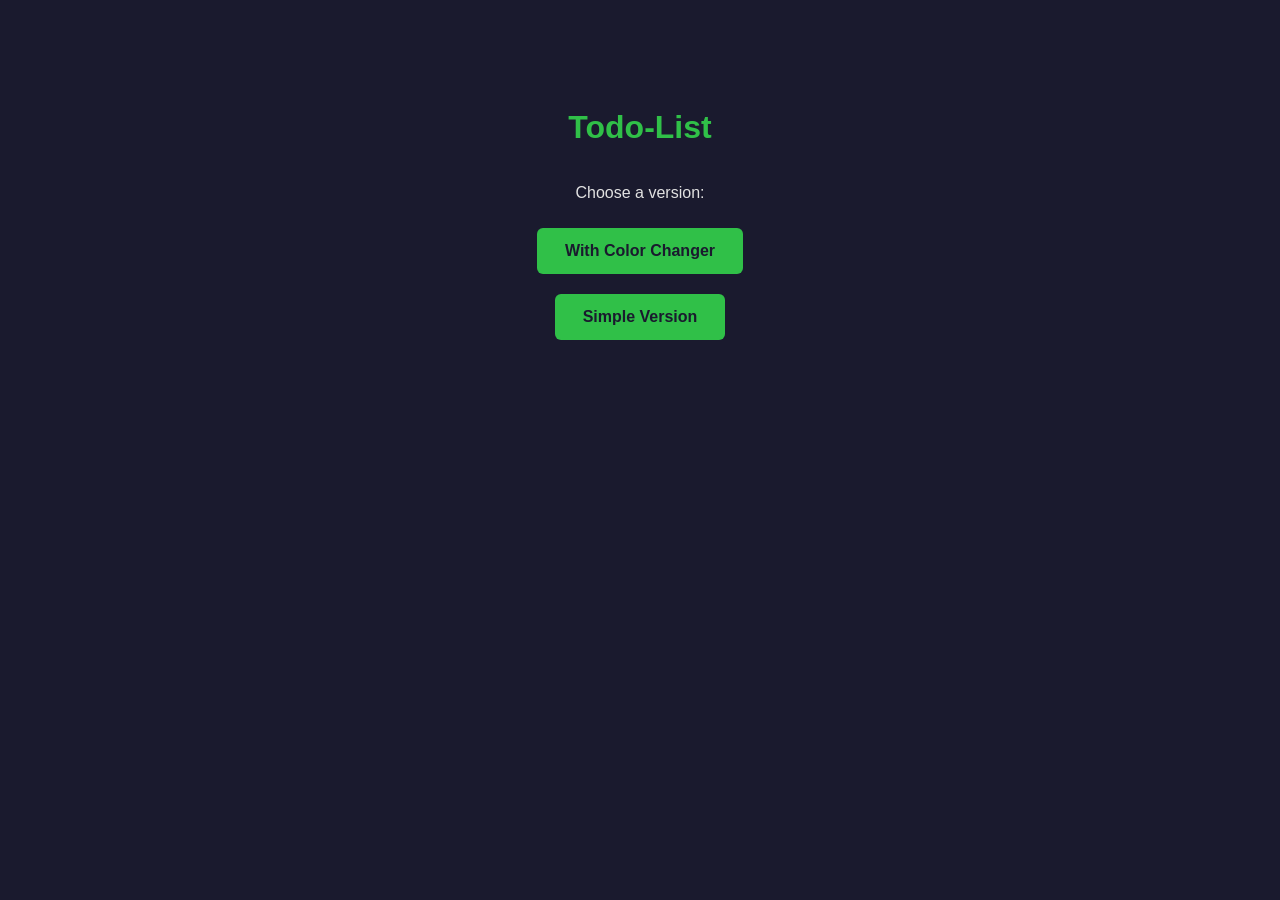
<file: index.html>
<!DOCTYPE html>
<html lang="en">
<head>
    <meta charset="UTF-8">
    <meta name="viewport" content="width=device-width, initial-scale=1.0">
    <title>Todo-List</title>
    <style>
        body {
            font-family: 'Arial', 'Helvetica Neue', sans-serif;
            background-color: #1a1a2e;
            color: #e2e2e2;
            display: flex;
            flex-direction: column;
            align-items: center;
            padding-top: 80px;
        }
        h1 { color: #30c048; }
        a {
            display: block;
            margin: 10px;
            padding: 14px 28px;
            background-color: #30c048;
            color: #1a1a2e;
            text-decoration: none;
            border-radius: 6px;
            font-weight: bold;
        }
        a:hover { background-color: #3fff5f; }
    </style>
</head>
<body>
    <h1>Todo-List</h1>
    <p>Choose a version:</p>
    <a href="with-color-changer/">With Color Changer</a>
    <a href="simple/">Simple Version</a>
</body>
</html>
</file>
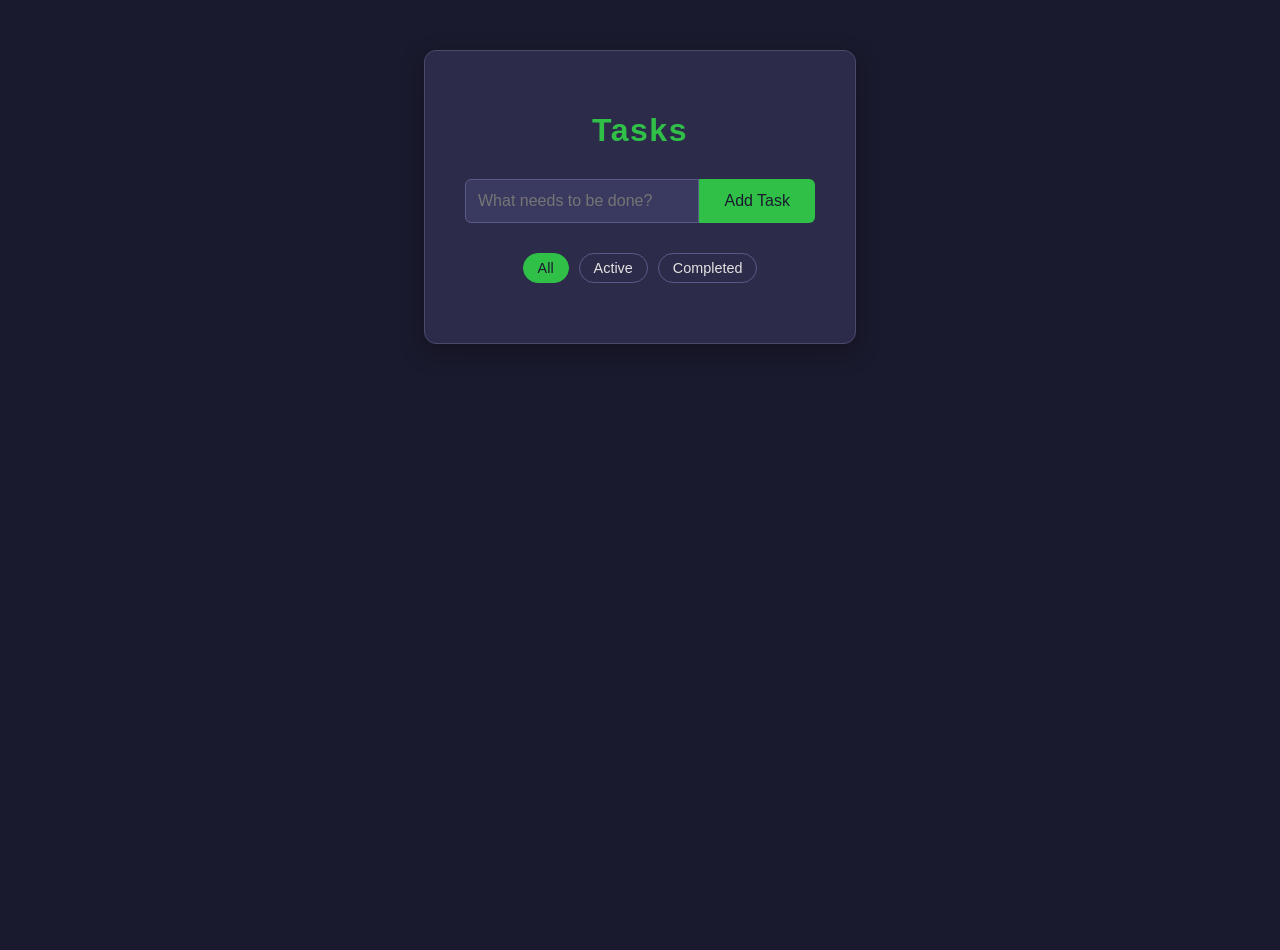
<file: simple/index.html>
<!DOCTYPE html>
<html lang="en">
<head>
    <meta charset="UTF-8">
    <meta name="viewport" content="width=device-width, initial-scale=1.0">
    <title>To-Do List</title>
    <link rel="stylesheet" href="style.css">
</head>
<body>

    <div class="container">
        <h1>Tasks</h1>
        <div class="input-area">
            <input type="text" id="todo-input" placeholder="What needs to be done?">
            <button id="add-btn">Add Task</button>
        </div>
        <!-- Filters Feature -->
        <div class="filters">
            <button class="filter-btn active" data-filter="all">All</button>
            <button class="filter-btn" data-filter="active">Active</button>
            <button class="filter-btn" data-filter="completed">Completed</button>
        </div>
        <ul id="todo-list">
            <!-- Tasks will appear here dynamically -->
        </ul>
    </div>

    <script src="script.js"></script>
</body>
</html>
</file>
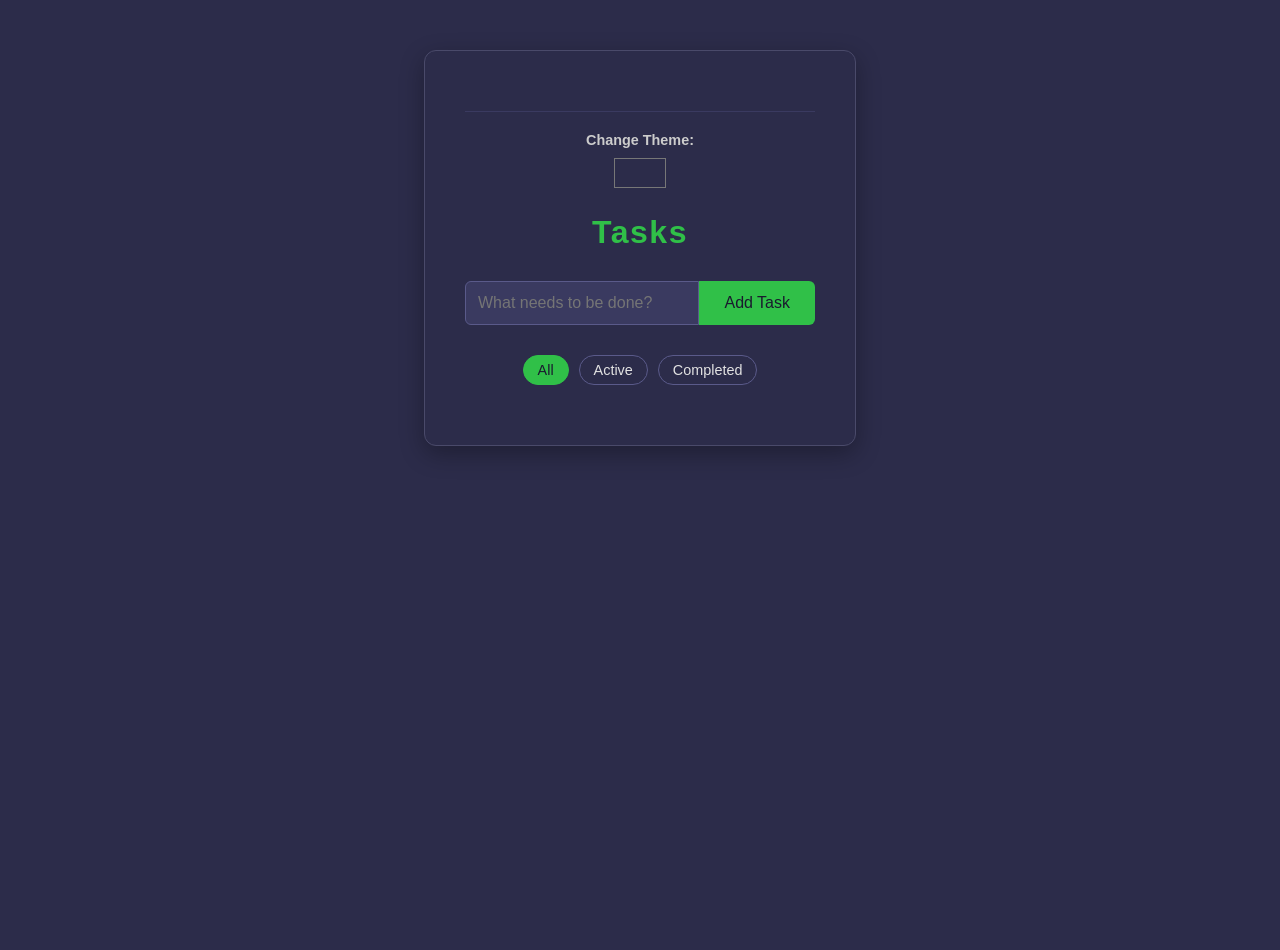
<file: with-color-changer/index.html>
<!DOCTYPE html>
<html lang="en">
<head>
    <meta charset="UTF-8">
    <meta name="viewport" content="width=device-width, initial-scale=1.0">
    <title>To-Do List</title>
    <link rel="stylesheet" href="style.css">
</head>
<body>

    <div class="container">
        <!-- Theme Changer -->
        <div class="theme-changer">
            <label for="color-picker" style="display: block; margin-bottom: 5px; font-size: 0.9em;
            color: #ccc;">Change Theme:</label>
            <input type="color" id="color-picker" value="#2c2c4a">
        </div>
        <h1>Tasks</h1>
        <div class="input-area">
            <input type="text" id="todo-input" placeholder="What needs to be done?">
            <button id="add-btn">Add Task</button>
        </div>
        <!-- Filters Feature -->
        <div class="filters">
            <button class="filter-btn active" data-filter="all">All</button>
            <button class="filter-btn" data-filter="active">Active</button>
            <button class="filter-btn" data-filter="completed">Completed</button>
        </div>
        <ul id="todo-list">
            <!-- Tasks will appear here dynamically -->
        </ul>
    </div>

    <script src="script.js"></script>
</body>
</html>
</file>
<file: simple/style.css>
/* General Reset and Body */
body {
    font-family: 'Inter', 'Helvetica Neue', sans-serif;
    background-color: #1a1a2e; /* Dark Navy Blue */
    color: #e2e2e2; /* Light gray text */
    display: flex;
    justify-content: center;
    align-items: flex-start;
    min-height: 100vh;
    padding-top: 50px;
    margin: 0;
    font-weight: bold;
}

/* Container Styling */
.container {
    background-color: #2c2c4a; /* Slightly lighter dark background */
    padding: 40px;
    border-radius: 12px;
    box-shadow: 0 8px 25px rgba(0, 0, 0, 0.3);
    width: 350px;
    border: 1px solid #4a4a6a; /* Subtle border for depth */
}

h1 {
    text-align: center;
    color: #30c048; /* Bright Green/Green accent */
    margin-bottom: 30px;
    letter-spacing: 1.5px;
    font-weight: 700;
}

/* Input Area Styling */
.input-area {
    display: flex;
    margin-bottom: 30px;
}

#todo-input {
    flex-grow: 1;
    padding: 12px;
    border: 1px solid #5a5a8a;
    border-radius: 6px 0 0 6px;
    background-color: #3a3a60;
    color: #e0e0e0;
    font-size: 16px;
}

#todo-input:focus {
    outline: none;
    border-color: #30c048; /* Focus indicator */
}

#add-btn {
    padding: 12px 25px;
    border: none;
    background-color: #30c048;
    color: #1a1a2e; /* Dark text on bright button */
    cursor: pointer;
    font-size: 16px;
    border-radius: 0 6px 6px 0;
    transition: background-color 0.2s, transform 0.1s;
}

#add-btn:hover {
    background-color: #3fff5f;
    transform: translateY(-2px);
}

/* --- Task List Styling --- */

#todo-list {
    list-style: none;
    padding: 0;
    margin: 0;
}

/* Individual list item container */
#todo-list li {
    display: flex;
    justify-content: space-between; /* Pushes content and button to opposite ends */
    align-items: center;
    padding: 10px 0;
    border-bottom: 1px solid #3a3a60; /* Separator */
    font-size: 1em;
    cursor: pointer;
}

/* Style for completed tasks */
#todo-list li.completed {
    opacity: 0.8;
    text-decoration: line-through; /* Strikethrough effect */
    color: #3fff5f; /* Lighter, faded text color */
}


.delete-btn {
    background: none;
    border: none;
    cursor: pointer;
    color: #ff0000; /* Icon styling */
    font-size: 1.2em;
    padding: 0;
    line-height: 1;
    transition: color 0.2s;
    font-weight: bold;
}

.delete-btn:hover {
    color: #f89797; /* Slightly lighter red on hover */
    opacity: 1;
    transform: scale(1.10);
}

.task-text {
    flex-grow: 1;
}

.actions {
    display: flex;
    gap: 10px;
    align-items: center;
}

.edit-btn {
    background: none;
    border: none;
    cursor: pointer;
    font-size: 1em;
    padding: 0;
    line-height: 1;
    opacity: 0.7;
    transition: opacity 0.2s, filter 0.2s, tranform 0.2s;
}

.edit-btn:hover {
    opacity: 1;
    filter: brightness(1.5); /* lighter color */
    animation: pencil-write 0.8s ease-in-out infinite;
}

@keyframes pencil-write {
    0% {transform: rotate(0deg) translateX(0);}
    25% {transform: rotate(-15deg) translateX(-2px);}
    50% {transform: rotate(10deg) translateX(2px);}
    75% {transform: rotate(-10deg) translateX(-1px);}
    100% {transform: rotate(0deg) translateX(0);}
}

.filters {
    display: flex;
    justify-content: center;
    gap: 10px;
    margin-bottom: 20px;
}

.filter-btn {
    padding: 6px 14px;
    border: 1px solid #5a5a8a;
    border-radius: 20px;
    background: transparent;
    color: #e2e2e2;
    cursor: pointer;
    font-size: 0.9em;
    transition: background-color 0.2s, color 0.2s;
}

.filter-btn:hover {
    background-color: #3a3a60;
}

.filter-btn.active {
    background-color: #30c048;
    border-color: #30c048;
    color: #1a1a2e;
}
</file>
<file: with-color-changer/style.css>
/* General Reset and Body */
body {
    font-family: 'Inter', 'Helvetica Neue', sans-serif;
    background-color: #1a1a2e; /* Dark Navy Blue */
    color: #e2e2e2; /* Light gray text */
    display: flex;
    justify-content: center;
    align-items: flex-start;
    min-height: 100vh;
    padding-top: 50px;
    margin: 0;
    font-weight: bold;
}
/* --- Theme Changer Styling --- */
.theme-changer {
    margin-top: 20px;
    padding-top: 20px;
    border-top: 1px solid #3a3a60; /* Subtle separator */
    text-align: center;
}

.theme-changer label {
    display: block;
    margin-bottom: 8px;
    font-size: 0.9em;
    color: #ccc;
}

#color-picker {
    width: 60px; /* Standard size for the color picker */
    height: 40px;
    cursor: pointer;
    border: none;
    vertical-align: middle;
    background: transparent;
    /* Optional: Box shadow to make it pop a little */
    box-shadow: none; 
}

/* Container Styling */
.container {
    background-color: #2c2c4a; /* Slightly lighter dark background */
    padding: 40px;
    border-radius: 12px;
    box-shadow: 0 8px 25px rgba(0, 0, 0, 0.3);
    width: 350px;
    border: 1px solid #4a4a6a; /* Subtle border for depth */
}

h1 {
    text-align: center;
    color: #30c048; /* Bright Green/Green accent */
    margin-bottom: 30px;
    letter-spacing: 1.5px;
    font-weight: 700;
}

/* Input Area Styling */
.input-area {
    display: flex;
    margin-bottom: 30px;
}

#todo-input {
    flex-grow: 1;
    padding: 12px;
    border: 1px solid #5a5a8a;
    border-radius: 6px 0 0 6px;
    background-color: #3a3a60;
    color: #e0e0e0;
    font-size: 16px;
}

#todo-input:focus {
    outline: none;
    border-color: #30c048; /* Focus indicator */
}

#add-btn {
    padding: 12px 25px;
    border: none;
    background-color: #30c048;
    color: #1a1a2e; /* Dark text on bright button */
    cursor: pointer;
    font-size: 16px;
    border-radius: 0 6px 6px 0;
    transition: background-color 0.2s, transform 0.1s;
}

#add-btn:hover {
    background-color: #3fff5f;
    transform: translateY(-2px);
}

/* --- Task List Styling --- */

#todo-list {
    list-style: none;
    padding: 0;
    margin: 0;
}

/* Individual list item container */
#todo-list li {
    display: flex;
    justify-content: space-between; /* Pushes content and button to opposite ends */
    align-items: center;
    padding: 10px 0;
    border-bottom: 1px solid #3a3a60; /* Separator */
    font-size: 1em;
    cursor: pointer;
}

/* Style for completed tasks */
#todo-list li.completed {
    opacity: 0.8;
    text-decoration: line-through; /* Strikethrough effect */
    color: #3fff5f; /* Lighter, faded text color */
}


.delete-btn {
    background: none;
    border: none;
    cursor: pointer;
    color: #ff0000; /* Icon styling */
    font-size: 1.2em;
    padding: 0;
    line-height: 1;
    transition: color 0.2s;
    font-weight: bold;
}

.delete-btn:hover {
    color: #f89797; /* Slightly lighter red on hover */
    opacity: 1;
    transform: scale(1.10);
}

.task-text {
    flex-grow: 1;
}

.actions {
    display: flex;
    gap: 10px;
    align-items: center;
}

.edit-btn {
    background: none;
    border: none;
    cursor: pointer;
    font-size: 1em;
    padding: 0;
    line-height: 1;
    opacity: 0.7;
    transition: opacity 0.2s, filter 0.2s, tranform 0.2s;
}

.edit-btn:hover {
    opacity: 1;
    filter: brightness(1.5); /* lighter color */
    animation: pencil-write 0.8s ease-in-out infinite;
}

@keyframes pencil-write {
    0% {transform: rotate(0deg) translateX(0);}
    25% {transform: rotate(-15deg) translateX(-2px);}
    50% {transform: rotate(10deg) translateX(2px);}
    75% {transform: rotate(-10deg) translateX(-1px);}
    100% {transform: rotate(0deg) translateX(0);}
}

.filters {
    display: flex;
    justify-content: center;
    gap: 10px;
    margin-bottom: 20px;
}

.filter-btn {
    padding: 6px 14px;
    border: 1px solid #5a5a8a;
    border-radius: 20px;
    background: transparent;
    color: #e2e2e2;
    cursor: pointer;
    font-size: 0.9em;
    transition: background-color 0.2s, color 0.2s;
}

.filter-btn:hover {
    background-color: #3a3a60;
}

.filter-btn.active {
    background-color: #30c048;
    border-color: #30c048;
    color: #1a1a2e;
}
</file>
